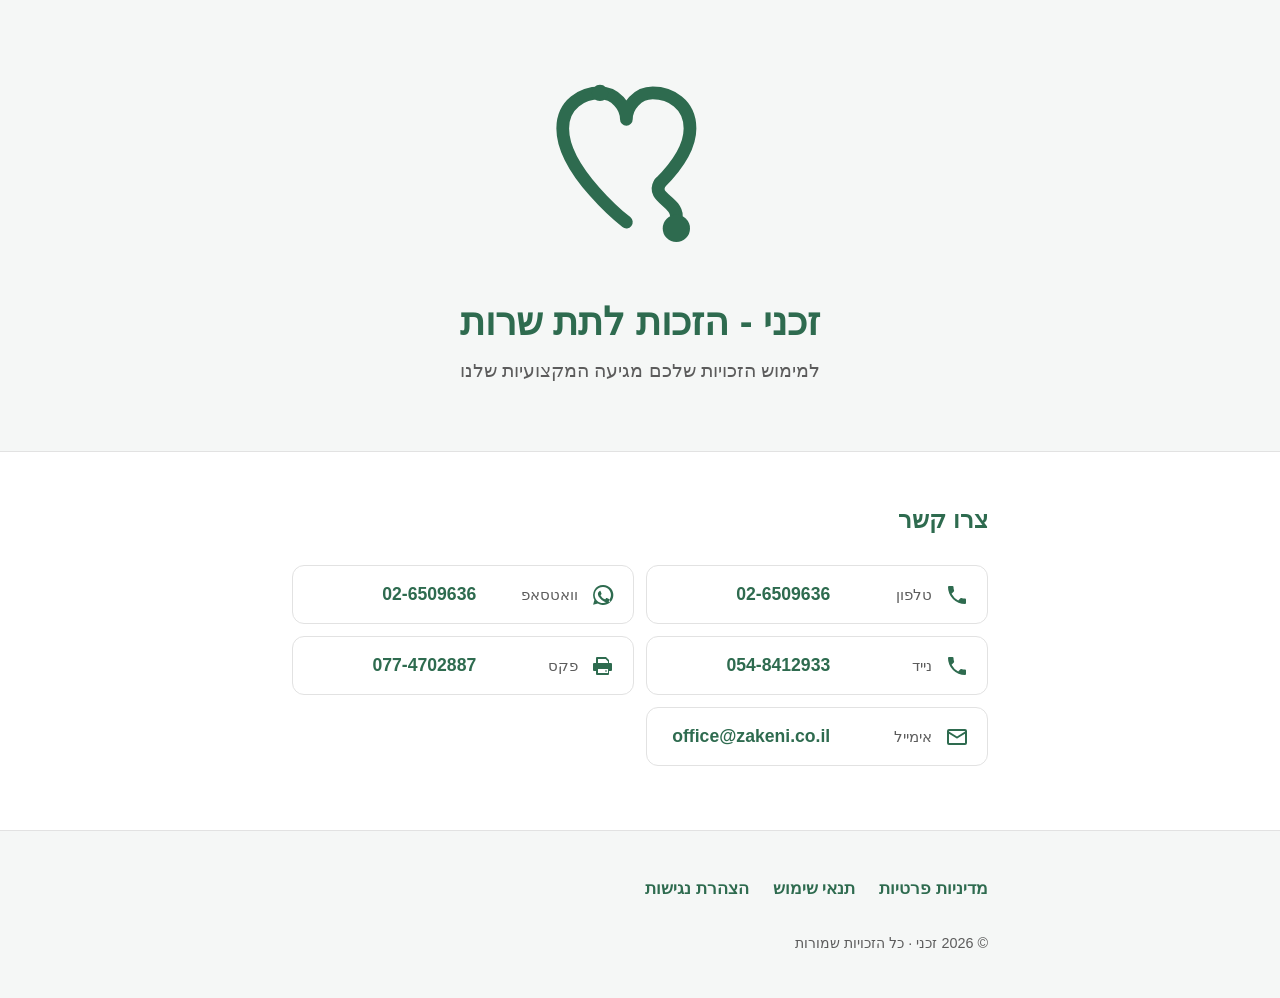
<file: index.html>
<!DOCTYPE html>
<html dir="rtl" lang="he">
<head>
  <meta charset="UTF-8">
  <meta name="viewport" content="width=device-width, initial-scale=1.0">
  <title>זכני — מימוש זכויות רפואיות</title>
  <meta name="description" content="זכני — הזכות לתת שירות. למימוש הזכויות שלכם מגיעה המקצועיות שלנו. צרו קשר: טלפון, וואטסאפ ואימייל.">
  <meta name="theme-color" content="#2E6B4F">
  <meta name="robots" content="index, follow">
  <link rel="icon" href="logo.svg" type="image/svg+xml">
  <link rel="stylesheet" href="styles.css">
</head>
<body>
  <a class="skip-link" href="#main">דלג לתוכן הראשי</a>

  <header class="hero">
    <div class="wrap">
      <img class="logo-hero" src="logo.svg" alt="לוגו זכני — מימוש זכויות רפואיות">
      <h1>זכני - הזכות לתת שרות</h1>
      <p class="sub">למימוש הזכויות שלכם מגיעה המקצועיות שלנו</p>
    </div>
  </header>

  <main id="main">
    <section class="contact" aria-labelledby="contact-heading">
      <div class="wrap">
        <h2 id="contact-heading">צרו קשר</h2>
        <ul>
          <li>
            <a href="tel:+97226509636" aria-label="התקשרו: 02-6509636">
              <svg class="ico" viewBox="0 0 24 24" aria-hidden="true" focusable="false">
                <path d="M6.6 10.8a15 15 0 0 0 6.6 6.6l2.2-2.2a1 1 0 0 1 1-.25 11.5 11.5 0 0 0 3.6.58 1 1 0 0 1 1 1V20a1 1 0 0 1-1 1A17 17 0 0 1 3 4a1 1 0 0 1 1-1h3.5a1 1 0 0 1 1 1 11.5 11.5 0 0 0 .58 3.6 1 1 0 0 1-.25 1z"/>
              </svg>
              <span class="label">טלפון</span>
              <span class="value">02-6509636</span>
            </a>
          </li>
          <li>
            <a href="https://wa.me/97226509636" target="_blank" rel="noopener" aria-label="וואטסאפ: 02-6509636">
              <svg class="ico" viewBox="0 0 24 24" aria-hidden="true" focusable="false">
                <path d="M12 2a10 10 0 0 0-8.6 15l-1.3 4.7 4.8-1.3A10 10 0 1 0 12 2zm0 2a8 8 0 0 1 6.9 12l-.3.5.7 2.6-2.7-.7-.5.3A8 8 0 1 1 12 4zm-3.4 4.3c-.2 0-.5.1-.7.4-.3.3-1 1-1 2.4s1 2.8 1.2 3c.2.2 2 3.1 4.9 4.3 2.4 1 2.9.8 3.4.8.5-.1 1.7-.7 1.9-1.4.2-.7.2-1.2.2-1.4-.1-.1-.3-.2-.6-.4l-2-1c-.3-.1-.5-.2-.7.1l-.7 1c-.2.2-.4.3-.7.1-.3-.1-1.3-.5-2.5-1.5-.9-.8-1.5-1.8-1.7-2.1-.2-.3 0-.5.1-.6l.5-.6c.1-.2.2-.3.3-.5.1-.2 0-.4 0-.5l-.9-2.2c-.2-.6-.5-.5-.7-.5z"/>
              </svg>
              <span class="label">וואטסאפ</span>
              <span class="value">02-6509636</span>
            </a>
          </li>
          <li>
            <a href="tel:+972548412933" aria-label="התקשרו, נייד: 054-8412933">
              <svg class="ico" viewBox="0 0 24 24" aria-hidden="true" focusable="false">
                <path d="M6.6 10.8a15 15 0 0 0 6.6 6.6l2.2-2.2a1 1 0 0 1 1-.25 11.5 11.5 0 0 0 3.6.58 1 1 0 0 1 1 1V20a1 1 0 0 1-1 1A17 17 0 0 1 3 4a1 1 0 0 1 1-1h3.5a1 1 0 0 1 1 1 11.5 11.5 0 0 0 .58 3.6 1 1 0 0 1-.25 1z"/>
              </svg>
              <span class="label">נייד</span>
              <span class="value">054-8412933</span>
            </a>
          </li>
          <li>
            <div class="static" style="display:flex;align-items:center;gap:0.85rem;min-height:44px;padding:0.85rem 1.1rem;color:var(--gray-text);font-size:1.1rem;">
              <svg class="ico" viewBox="0 0 24 24" aria-hidden="true" focusable="false">
                <path d="M6 3h9l3 3v3h2a1 1 0 0 1 1 1v6a1 1 0 0 1-1 1h-2v3a1 1 0 0 1-1 1H6a1 1 0 0 1-1-1v-3H3a1 1 0 0 1-1-1v-6a1 1 0 0 1 1-1h2V4a1 1 0 0 1 1-1zm1 2v4h10V7.4L14.6 5H7zm0 10v4h10v-4H7zm9 1.5h-2v1h2v-1z"/>
              </svg>
              <span class="label">פקס</span>
              <span class="value" aria-label="פקס: 077-4702887">077-4702887</span>
            </div>
          </li>
          <li>
            <a href="mailto:office@zakeni.co.il">
              <svg class="ico" viewBox="0 0 24 24" aria-hidden="true" focusable="false">
                <path d="M4 4h16a2 2 0 0 1 2 2v12a2 2 0 0 1-2 2H4a2 2 0 0 1-2-2V6a2 2 0 0 1 2-2zm0 2v.5l8 5 8-5V6H4zm16 2.7-7.4 4.6a1 1 0 0 1-1.2 0L4 8.7V18h16V8.7z"/>
              </svg>
              <span class="label">אימייל</span>
              <span class="value">office@zakeni.co.il</span>
            </a>
          </li>
        </ul>
      </div>
    </section>
  </main>

  <footer class="site-footer">
    <div class="wrap">
      <nav aria-label="עמודי מדיניות">
        <ul>
          <li><a href="privacy.html">מדיניות פרטיות</a></li>
          <li><a href="terms.html">תנאי שימוש</a></li>
          <li><a href="accessibility.html">הצהרת נגישות</a></li>
        </ul>
      </nav>
      <p class="fineprint">© 2026 זכני · כל הזכויות שמורות</p>
    </div>
  </footer>
</body>
</html>
</file>
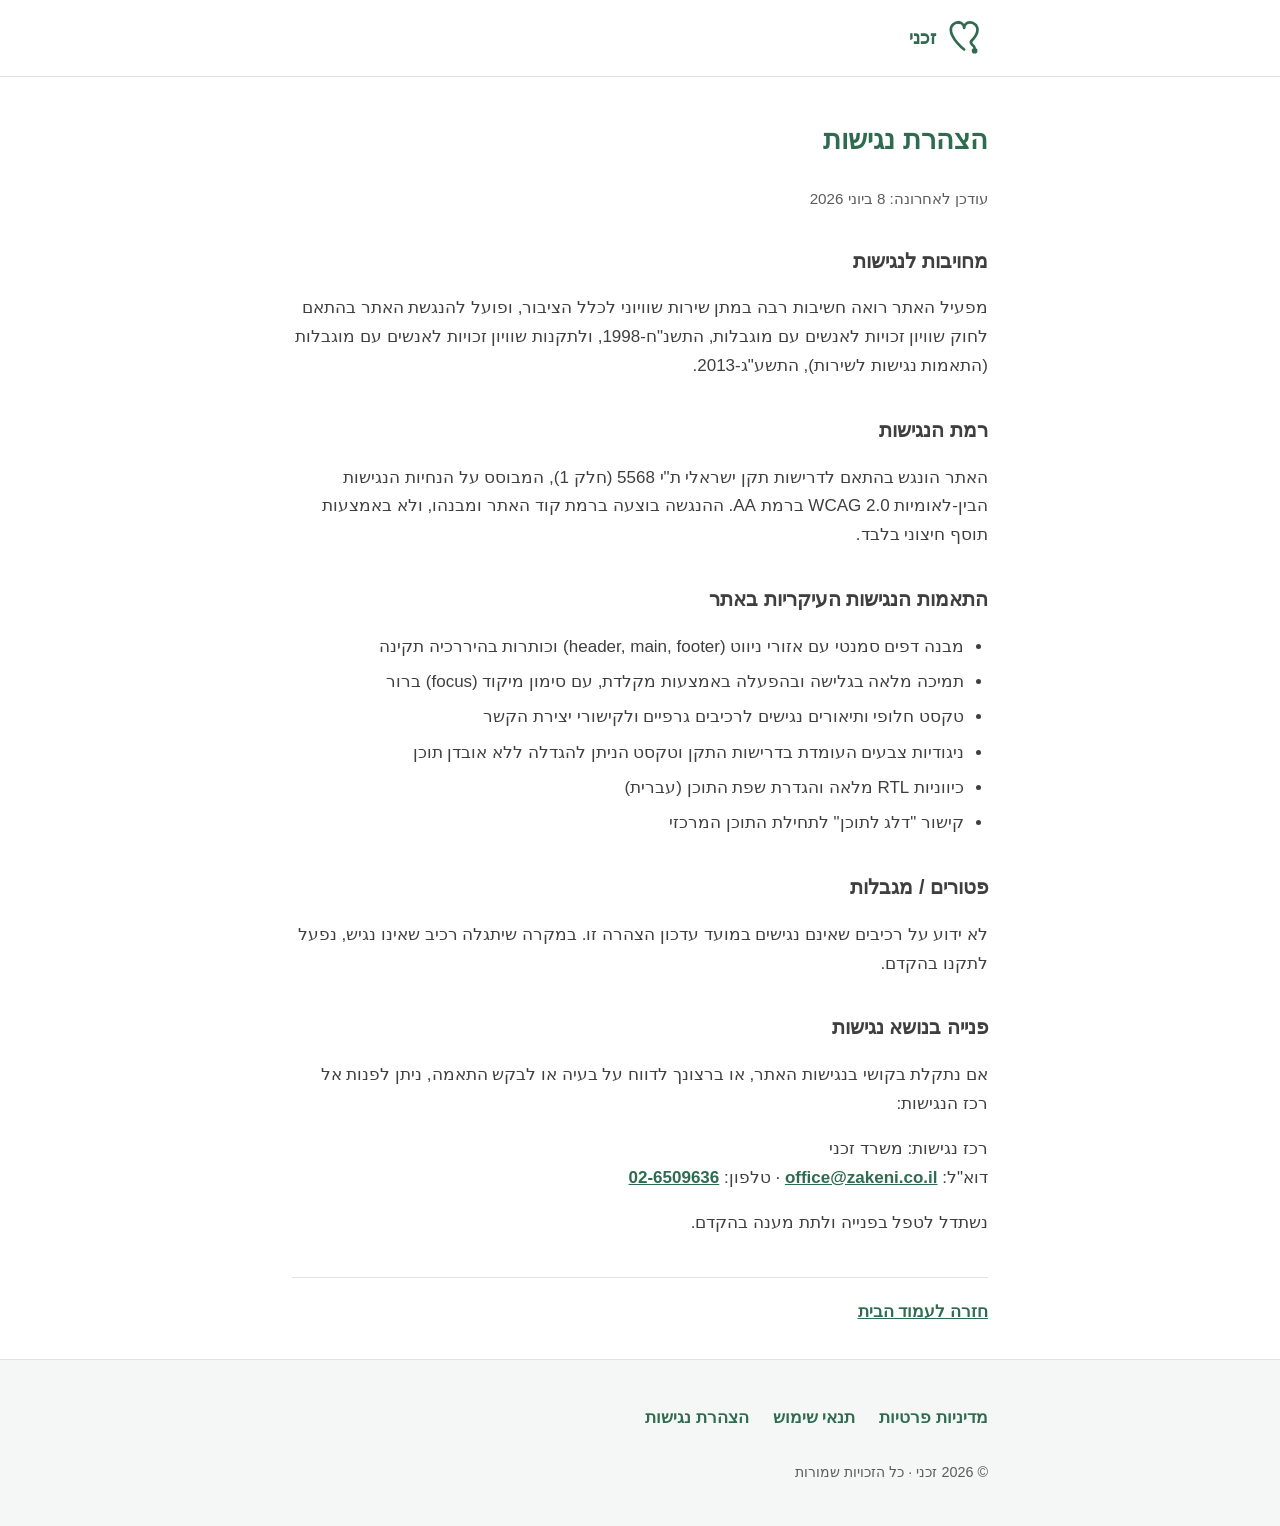
<file: accessibility.html>
<!DOCTYPE html>
<html dir="rtl" lang="he">
<head>
  <meta charset="UTF-8">
  <meta name="viewport" content="width=device-width, initial-scale=1.0">
  <title>הצהרת נגישות — זכני</title>
  <meta name="description" content="הצהרת הנגישות של זכני — מימוש זכויות רפואיות.">
  <meta name="theme-color" content="#2E6B4F">
  <link rel="icon" href="logo.svg" type="image/svg+xml">
  <link rel="stylesheet" href="styles.css">
</head>
<body>
  <a class="skip-link" href="#main">דלג לתוכן</a>

  <header class="site-header">
    <div class="wrap">
      <a class="brand-link" href="index.html" aria-label="זכני — חזרה לעמוד הבית">
        <img class="logo-mark" src="logo.svg" alt="">
        <span class="brand-name">זכני</span>
      </a>
    </div>
  </header>

  <main id="main">
    <article class="policy">
      <div class="wrap">
        <h1>הצהרת נגישות</h1>
        <p class="updated">עודכן לאחרונה: 8 ביוני 2026</p>

        <h2>מחויבות לנגישות</h2>
        <p>מפעיל האתר רואה חשיבות רבה במתן שירות שוויוני לכלל הציבור, ופועל להנגשת האתר בהתאם לחוק שוויון זכויות לאנשים עם מוגבלות, התשנ"ח-1998, ולתקנות שוויון זכויות לאנשים עם מוגבלות (התאמות נגישות לשירות), התשע"ג-2013.</p>

        <h2>רמת הנגישות</h2>
        <p>האתר הונגש בהתאם לדרישות תקן ישראלי ת"י 5568 (חלק 1), המבוסס על הנחיות הנגישות הבין-לאומיות <span lang="en">WCAG 2.0</span> ברמת <span lang="en">AA</span>. ההנגשה בוצעה ברמת קוד האתר ומבנהו, ולא באמצעות תוסף חיצוני בלבד.</p>

        <h2>התאמות הנגישות העיקריות באתר</h2>
        <ul>
          <li>מבנה דפים סמנטי עם אזורי ניווט (<span lang="en">header, main, footer</span>) וכותרות בהיררכיה תקינה</li>
          <li>תמיכה מלאה בגלישה ובהפעלה באמצעות מקלדת, עם סימון מיקוד (<span lang="en">focus</span>) ברור</li>
          <li>טקסט חלופי ותיאורים נגישים לרכיבים גרפיים ולקישורי יצירת הקשר</li>
          <li>ניגודיות צבעים העומדת בדרישות התקן וטקסט הניתן להגדלה ללא אובדן תוכן</li>
          <li>כיווניות <span lang="en">RTL</span> מלאה והגדרת שפת התוכן (עברית)</li>
          <li>קישור "דלג לתוכן" לתחילת התוכן המרכזי</li>
        </ul>

        <h2>פטורים / מגבלות</h2>
        <p>לא ידוע על רכיבים שאינם נגישים במועד עדכון הצהרה זו. במקרה שיתגלה רכיב שאינו נגיש, נפעל לתקנו בהקדם.</p>

        <h2>פנייה בנושא נגישות</h2>
        <p>אם נתקלת בקושי בנגישות האתר, או ברצונך לדווח על בעיה או לבקש התאמה, ניתן לפנות אל רכז הנגישות:</p>
        <p>רכז נגישות: משרד זכני<br>
        דוא"ל: <a href="mailto:office@zakeni.co.il">office@zakeni.co.il</a> · טלפון: <a href="tel:+97226509636" aria-label="התקשרו: 02-6509636">02-6509636</a></p>
        <p>נשתדל לטפל בפנייה ולתת מענה בהקדם.</p>

        <p class="back-home"><a href="index.html">חזרה לעמוד הבית</a></p>
      </div>
    </article>
  </main>

  <footer class="site-footer">
    <div class="wrap">
      <nav aria-label="עמודי מדיניות">
        <ul>
          <li><a href="privacy.html">מדיניות פרטיות</a></li>
          <li><a href="terms.html">תנאי שימוש</a></li>
          <li><a href="accessibility.html">הצהרת נגישות</a></li>
        </ul>
      </nav>
      <p class="fineprint">© 2026 זכני · כל הזכויות שמורות</p>
    </div>
  </footer>
</body>
</html>
</file>
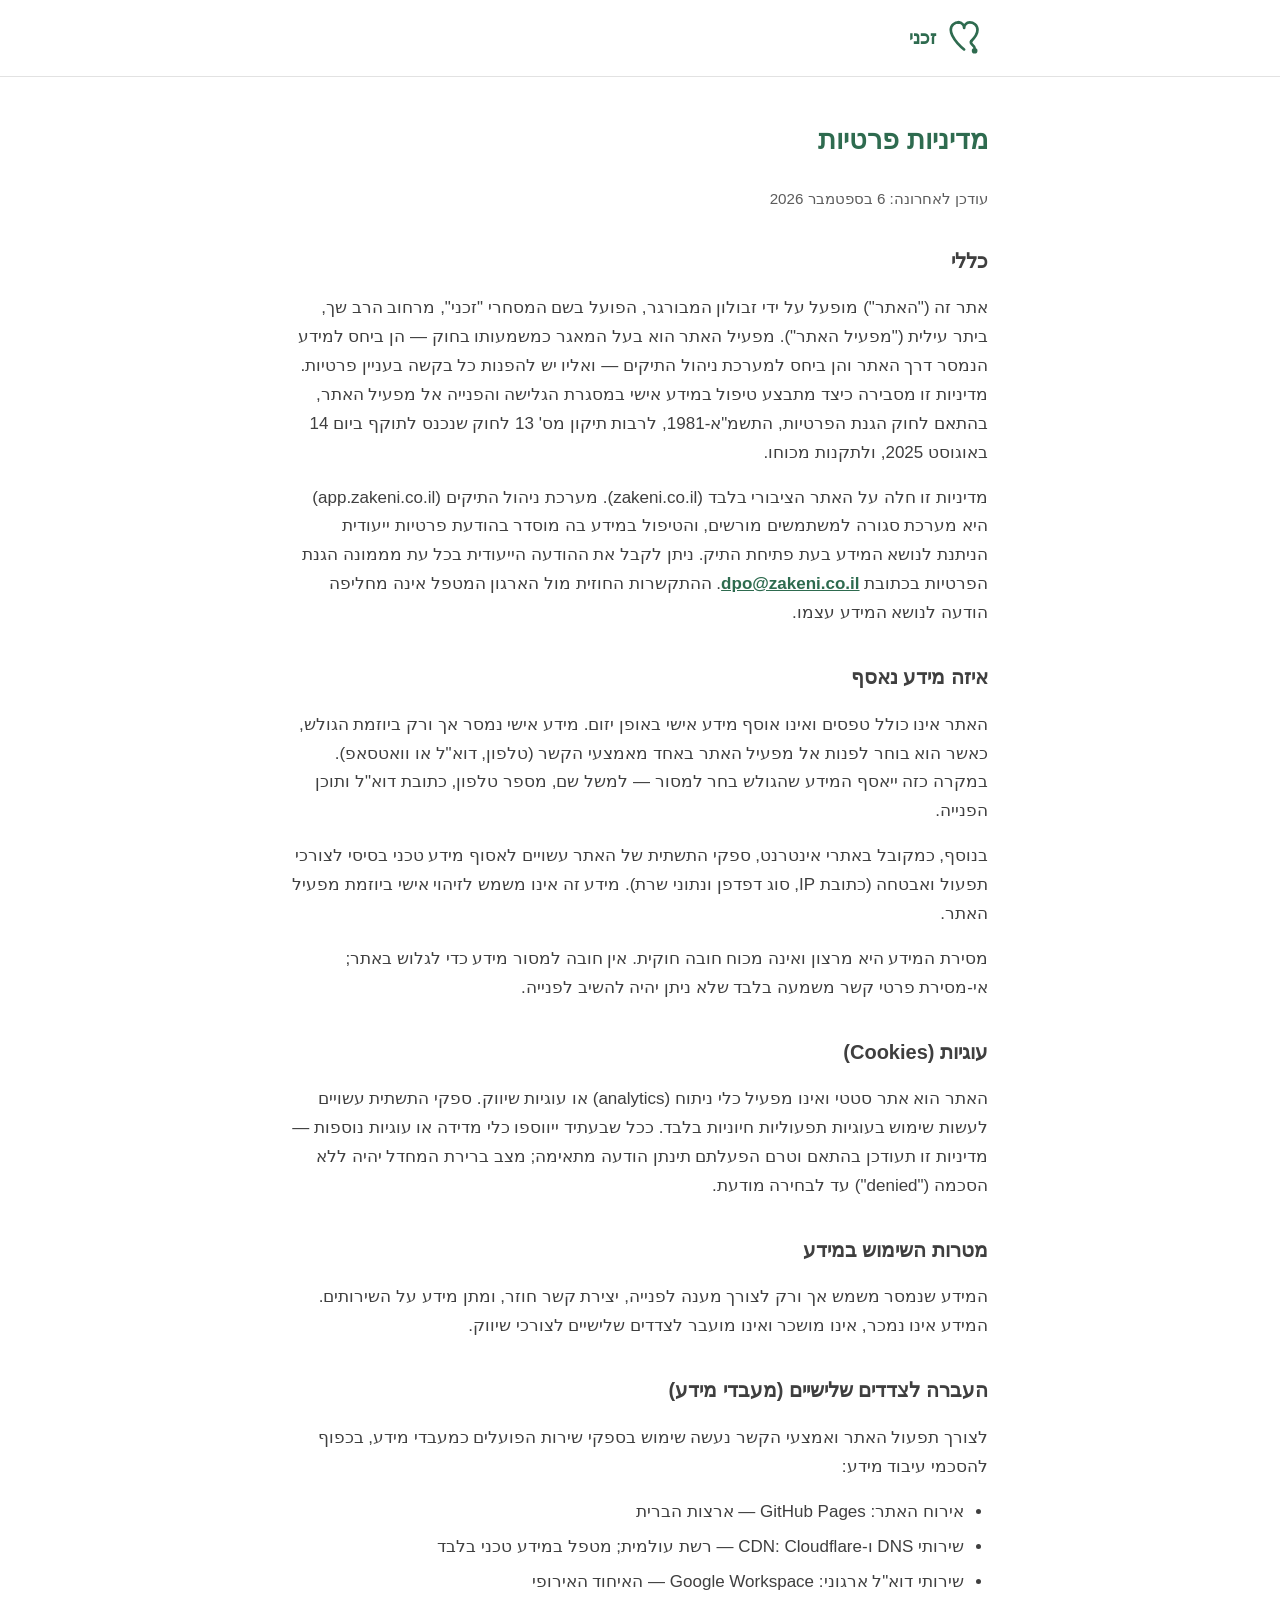
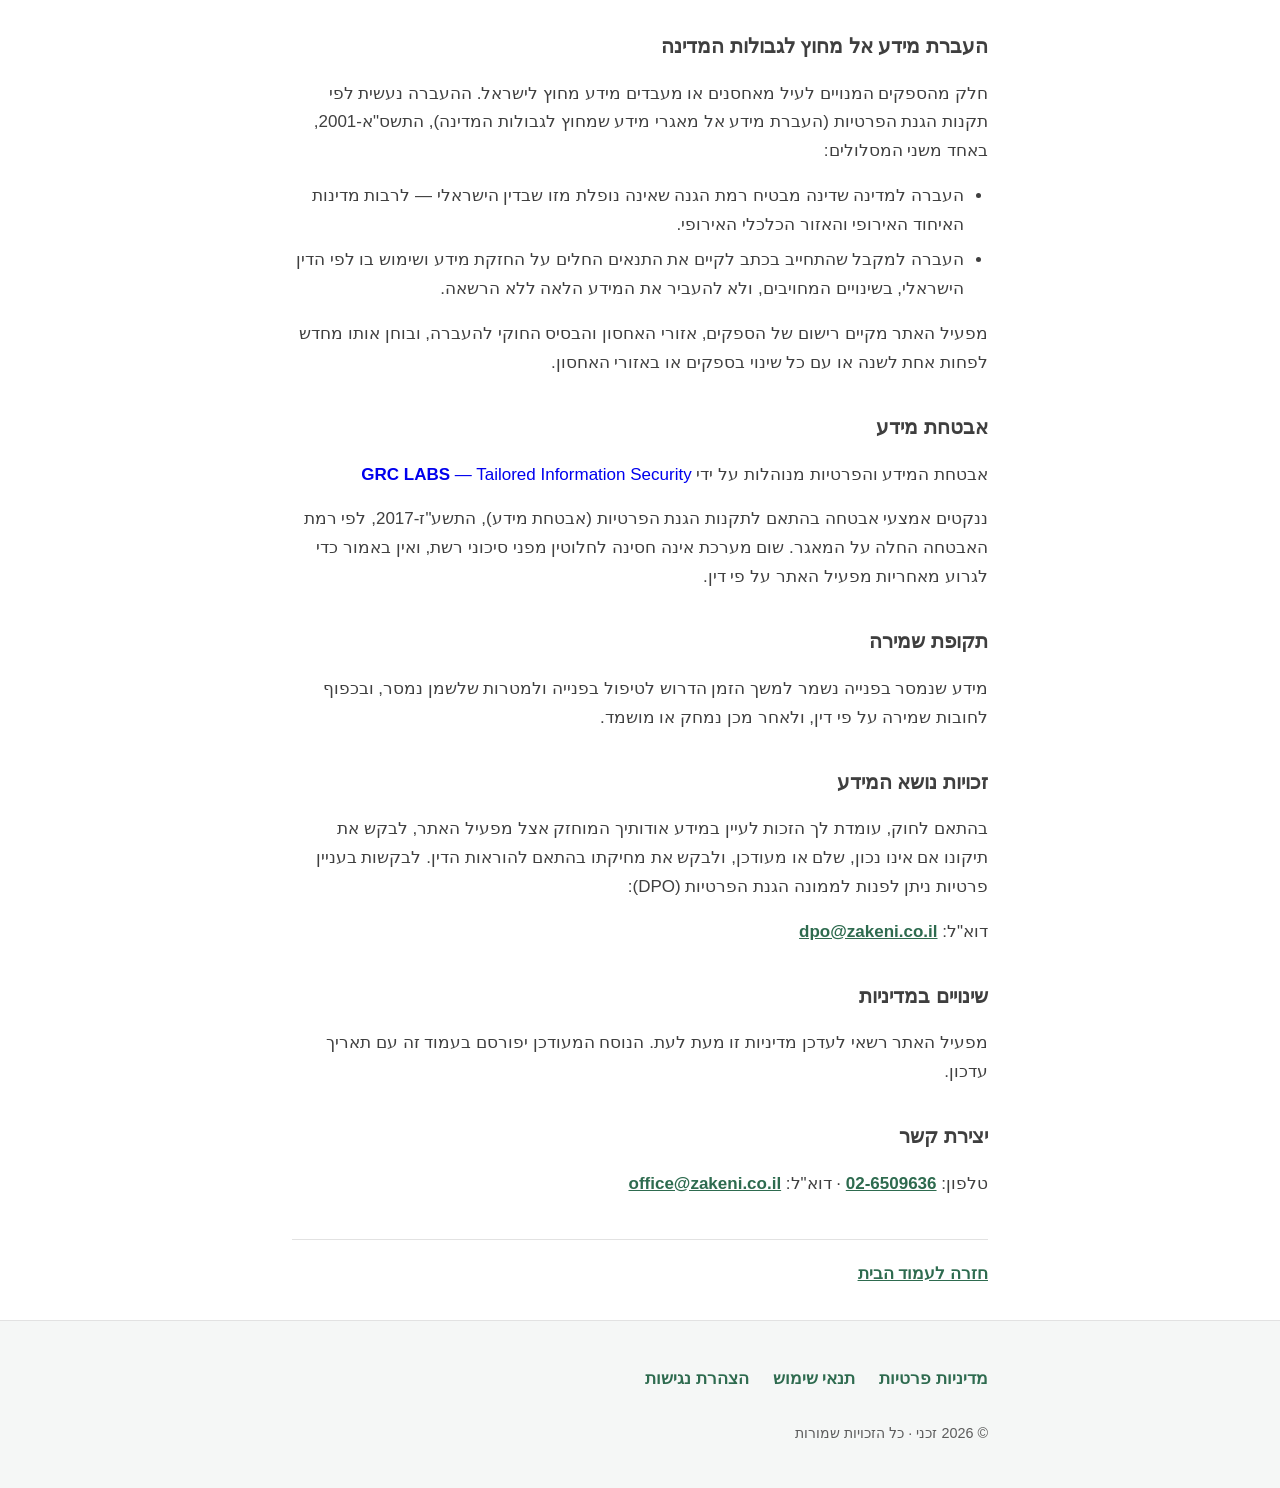
<file: privacy.html>
<!DOCTYPE html>
<html dir="rtl" lang="he">
<head>
  <meta charset="UTF-8">
  <meta name="viewport" content="width=device-width, initial-scale=1.0">
  <title>מדיניות פרטיות — זכני</title>
  <meta name="description" content="מדיניות הפרטיות של זכני — מימוש זכויות רפואיות.">
  <meta name="theme-color" content="#2E6B4F">
  <link rel="icon" href="logo.svg" type="image/svg+xml">
  <link rel="stylesheet" href="styles.css">
</head>
<body>
  <a class="skip-link" href="#main">דלג לתוכן</a>

  <header class="site-header">
    <div class="wrap">
      <a class="brand-link" href="index.html" aria-label="זכני — חזרה לעמוד הבית">
        <img class="logo-mark" src="logo.svg" alt="">
        <span class="brand-name">זכני</span>
      </a>
    </div>
  </header>

  <main id="main">
    <article class="policy">
      <div class="wrap">
        <h1>מדיניות פרטיות</h1>
        <p class="updated">עודכן לאחרונה: 6 בספטמבר 2026</p>

        <h2>כללי</h2>
        <p>אתר זה ("האתר") מופעל על ידי זבולון המבורגר, הפועל בשם המסחרי "זכני", מרחוב הרב שך, ביתר עילית ("מפעיל האתר"). מפעיל האתר הוא בעל המאגר כמשמעותו בחוק — הן ביחס למידע הנמסר דרך האתר והן ביחס למערכת ניהול התיקים — ואליו יש להפנות כל בקשה בעניין פרטיות. מדיניות זו מסבירה כיצד מתבצע טיפול במידע אישי במסגרת הגלישה והפנייה אל מפעיל האתר, בהתאם לחוק הגנת הפרטיות, התשמ"א-1981, לרבות תיקון מס' 13 לחוק שנכנס לתוקף ביום 14 באוגוסט 2025, ולתקנות מכוחו.</p>
        <p>מדיניות זו חלה על האתר הציבורי בלבד (<span lang="en">zakeni.co.il</span>). מערכת ניהול התיקים (<span lang="en">app.zakeni.co.il</span>) היא מערכת סגורה למשתמשים מורשים, והטיפול במידע בה מוסדר בהודעת פרטיות ייעודית הניתנת לנושא המידע בעת פתיחת התיק. ניתן לקבל את ההודעה הייעודית בכל עת מממונה הגנת הפרטיות בכתובת <a href="mailto:dpo@zakeni.co.il">dpo@zakeni.co.il</a>. ההתקשרות החוזית מול הארגון המטפל אינה מחליפה הודעה לנושא המידע עצמו.</p>

        <h2>איזה מידע נאסף</h2>
        <p>האתר אינו כולל טפסים ואינו אוסף מידע אישי באופן יזום. מידע אישי נמסר אך ורק ביוזמת הגולש, כאשר הוא בוחר לפנות אל מפעיל האתר באחד מאמצעי הקשר (טלפון, דוא"ל או וואטסאפ). במקרה כזה ייאסף המידע שהגולש בחר למסור — למשל שם, מספר טלפון, כתובת דוא"ל ותוכן הפנייה.</p>
        <p>בנוסף, כמקובל באתרי אינטרנט, ספקי התשתית של האתר עשויים לאסוף מידע טכני בסיסי לצורכי תפעול ואבטחה (כתובת <span lang="en">IP</span>, סוג דפדפן ונתוני שרת). מידע זה אינו משמש לזיהוי אישי ביוזמת מפעיל האתר.</p>
        <p>מסירת המידע היא מרצון ואינה מכוח חובה חוקית. אין חובה למסור מידע כדי לגלוש באתר; אי-מסירת פרטי קשר משמעה בלבד שלא ניתן יהיה להשיב לפנייה.</p>

        <h2>עוגיות (<span lang="en">Cookies</span>)</h2>
        <p>האתר הוא אתר סטטי ואינו מפעיל כלי ניתוח (<span lang="en">analytics</span>) או עוגיות שיווק. ספקי התשתית עשויים לעשות שימוש בעוגיות תפעוליות חיוניות בלבד. ככל שבעתיד ייווספו כלי מדידה או עוגיות נוספות — מדיניות זו תעודכן בהתאם וטרם הפעלתם תינתן הודעה מתאימה; מצב ברירת המחדל יהיה ללא הסכמה ("<span lang="en">denied</span>") עד לבחירה מודעת.</p>

        <h2>מטרות השימוש במידע</h2>
        <p>המידע שנמסר משמש אך ורק לצורך מענה לפנייה, יצירת קשר חוזר, ומתן מידע על השירותים. המידע אינו נמכר, אינו מושכר ואינו מועבר לצדדים שלישיים לצורכי שיווק.</p>

        <h2>העברה לצדדים שלישיים (מעבדי מידע)</h2>
        <p>לצורך תפעול האתר ואמצעי הקשר נעשה שימוש בספקי שירות הפועלים כמעבדי מידע, בכפוף להסכמי עיבוד מידע:</p>
        <ul>
          <li>אירוח האתר: <span lang="en">GitHub Pages</span> — ארצות הברית</li>
          <li>שירותי <span lang="en">DNS</span> ו-<span lang="en">CDN</span>: <span lang="en">Cloudflare</span> — רשת עולמית; מטפל במידע טכני בלבד</li>
          <li>שירותי דוא"ל ארגוני: <span lang="en">Google Workspace</span> — האיחוד האירופי</li>
        </ul>

        <h2>העברת מידע אל מחוץ לגבולות המדינה</h2>
        <p>חלק מהספקים המנויים לעיל מאחסנים או מעבדים מידע מחוץ לישראל. ההעברה נעשית לפי תקנות הגנת הפרטיות (העברת מידע אל מאגרי מידע שמחוץ לגבולות המדינה), התשס"א-2001, באחד משני המסלולים:</p>
        <ul>
          <li>העברה למדינה שדינה מבטיח רמת הגנה שאינה נופלת מזו שבדין הישראלי — לרבות מדינות האיחוד האירופי והאזור הכלכלי האירופי.</li>
          <li>העברה למקבל שהתחייב בכתב לקיים את התנאים החלים על החזקת מידע ושימוש בו לפי הדין הישראלי, בשינויים המחויבים, ולא להעביר את המידע הלאה ללא הרשאה.</li>
        </ul>
        <p>מפעיל האתר מקיים רישום של הספקים, אזורי האחסון והבסיס החוקי להעברה, ובוחן אותו מחדש לפחות אחת לשנה או עם כל שינוי בספקים או באזורי האחסון.</p>

        <h2>אבטחת מידע</h2>
        <p>אבטחת המידע והפרטיות מנוהלות על ידי <a href="https://grc-labs.com/" target="_blank" rel="noopener" lang="en" style="text-decoration: none;"><strong>GRC LABS</strong> — Tailored Information Security</a></p>
        <p>ננקטים אמצעי אבטחה בהתאם לתקנות הגנת הפרטיות (אבטחת מידע), התשע"ז-2017, לפי רמת האבטחה החלה על המאגר. שום מערכת אינה חסינה לחלוטין מפני סיכוני רשת, ואין באמור כדי לגרוע מאחריות מפעיל האתר על פי דין.</p>

        <h2>תקופת שמירה</h2>
        <p>מידע שנמסר בפנייה נשמר למשך הזמן הדרוש לטיפול בפנייה ולמטרות שלשמן נמסר, ובכפוף לחובות שמירה על פי דין, ולאחר מכן נמחק או מושמד.</p>

        <h2>זכויות נושא המידע</h2>
        <p>בהתאם לחוק, עומדת לך הזכות לעיין במידע אודותיך המוחזק אצל מפעיל האתר, לבקש את תיקונו אם אינו נכון, שלם או מעודכן, ולבקש את מחיקתו בהתאם להוראות הדין. לבקשות בעניין פרטיות ניתן לפנות לממונה הגנת הפרטיות (<span lang="en">DPO</span>):</p>
        <p>דוא"ל: <a href="mailto:dpo@zakeni.co.il">dpo@zakeni.co.il</a></p>

        <h2>שינויים במדיניות</h2>
        <p>מפעיל האתר רשאי לעדכן מדיניות זו מעת לעת. הנוסח המעודכן יפורסם בעמוד זה עם תאריך עדכון.</p>

        <h2>יצירת קשר</h2>
        <p>טלפון: <a href="tel:+97226509636" aria-label="התקשרו: 02-6509636">02-6509636</a> · דוא"ל: <a href="mailto:office@zakeni.co.il">office@zakeni.co.il</a></p>

        <p class="back-home"><a href="index.html">חזרה לעמוד הבית</a></p>
      </div>
    </article>
  </main>

  <footer class="site-footer">
    <div class="wrap">
      <nav aria-label="עמודי מדיניות">
        <ul>
          <li><a href="privacy.html">מדיניות פרטיות</a></li>
          <li><a href="terms.html">תנאי שימוש</a></li>
          <li><a href="accessibility.html">הצהרת נגישות</a></li>
        </ul>
      </nav>
      <p class="fineprint">© 2026 זכני · כל הזכויות שמורות</p>
    </div>
  </footer>
</body>
</html>
</file>
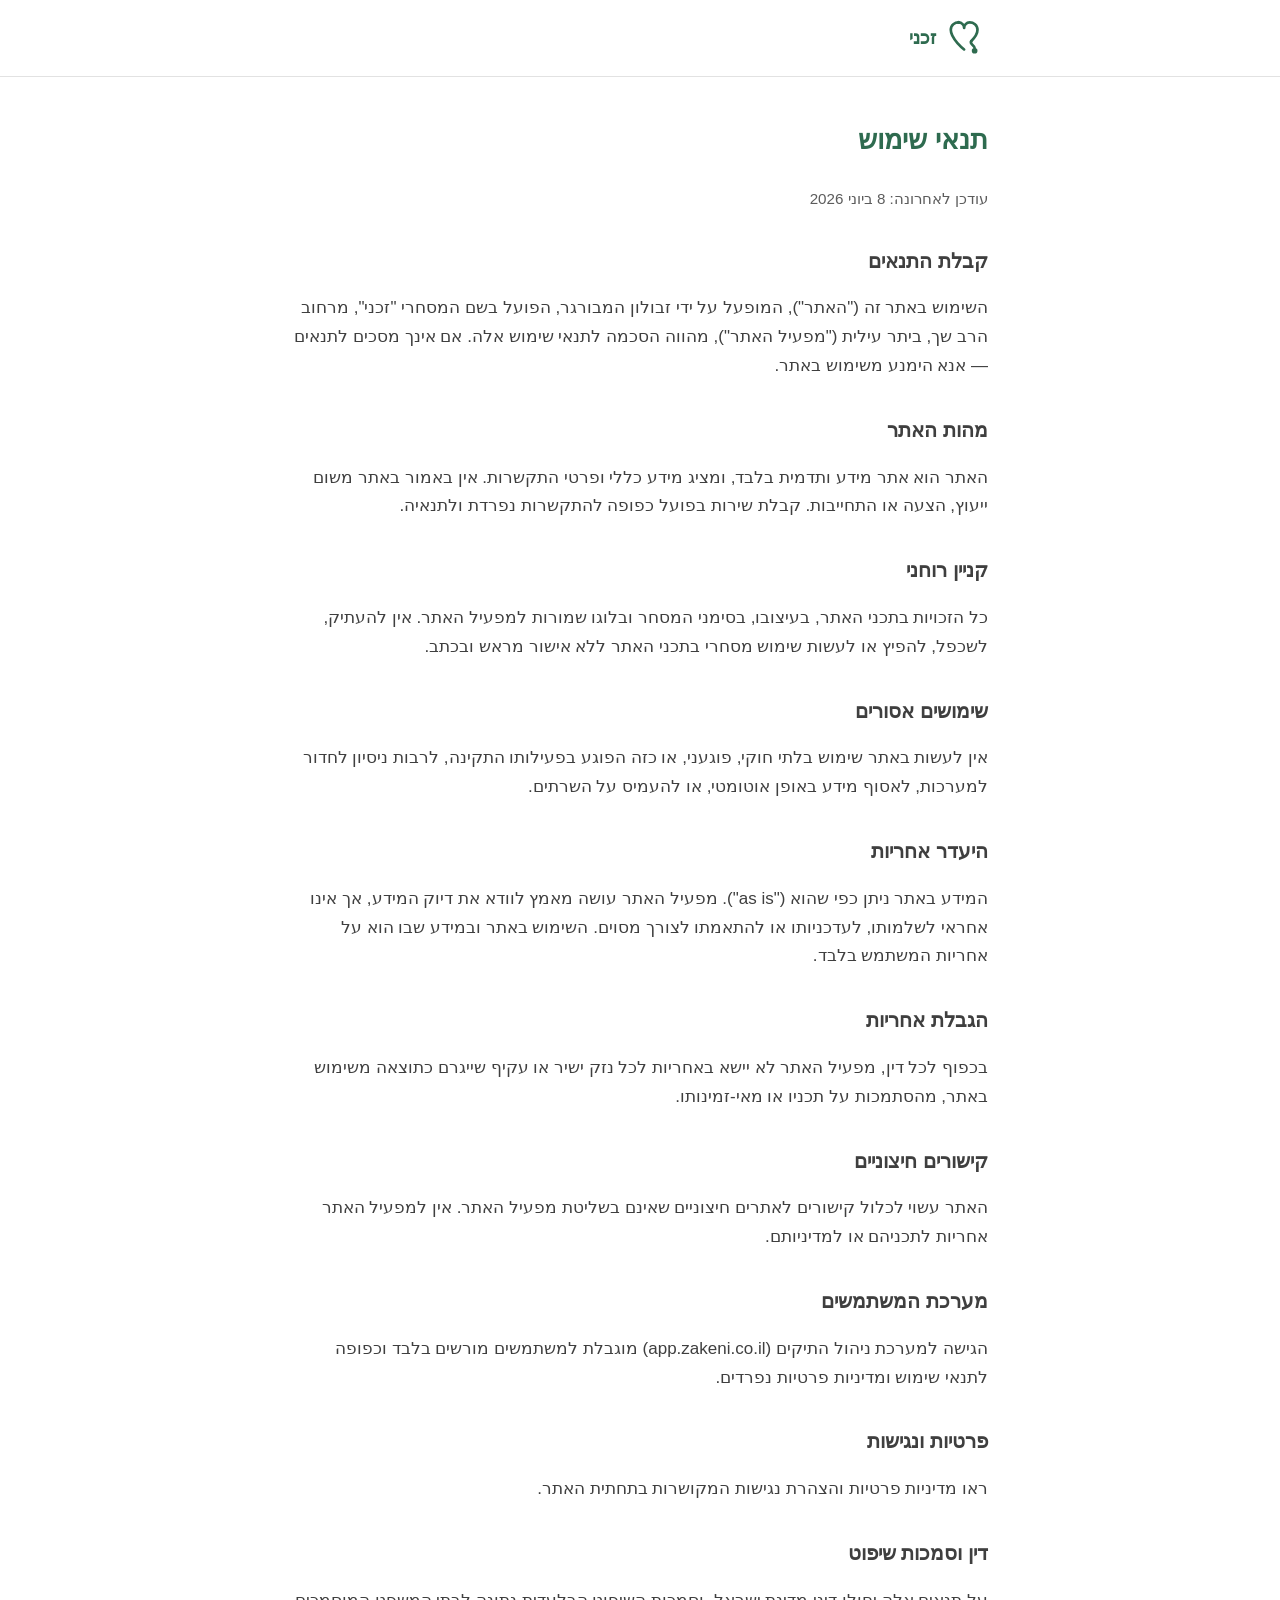
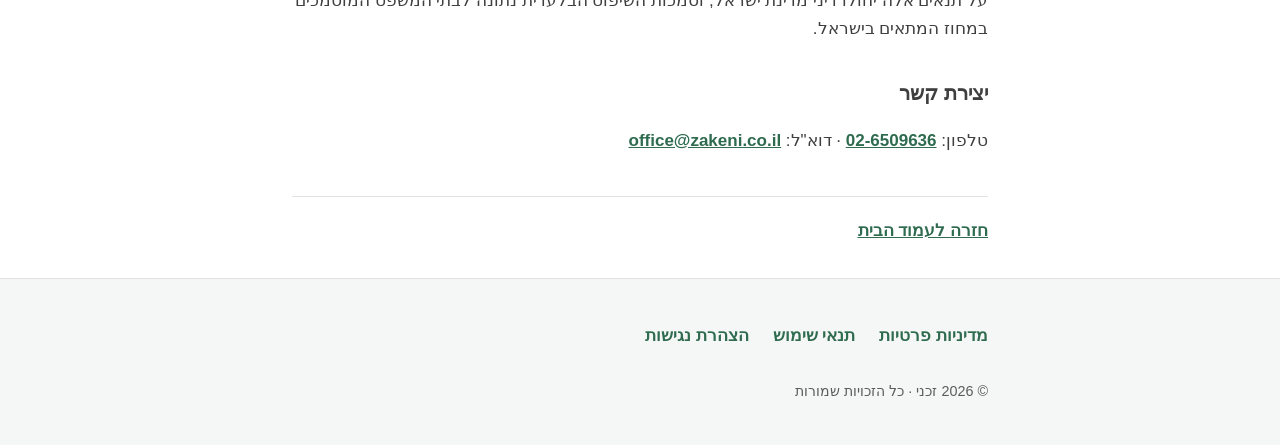
<file: terms.html>
<!DOCTYPE html>
<html dir="rtl" lang="he">
<head>
  <meta charset="UTF-8">
  <meta name="viewport" content="width=device-width, initial-scale=1.0">
  <title>תנאי שימוש — זכני</title>
  <meta name="description" content="תנאי השימוש של זכני — מימוש זכויות רפואיות.">
  <meta name="theme-color" content="#2E6B4F">
  <link rel="icon" href="logo.svg" type="image/svg+xml">
  <link rel="stylesheet" href="styles.css">
</head>
<body>
  <a class="skip-link" href="#main">דלג לתוכן</a>

  <header class="site-header">
    <div class="wrap">
      <a class="brand-link" href="index.html" aria-label="זכני — חזרה לעמוד הבית">
        <img class="logo-mark" src="logo.svg" alt="">
        <span class="brand-name">זכני</span>
      </a>
    </div>
  </header>

  <main id="main">
    <article class="policy">
      <div class="wrap">
        <h1>תנאי שימוש</h1>
        <p class="updated">עודכן לאחרונה: 8 ביוני 2026</p>

        <h2>קבלת התנאים</h2>
        <p>השימוש באתר זה ("האתר"), המופעל על ידי זבולון המבורגר, הפועל בשם המסחרי "זכני", מרחוב הרב שך, ביתר עילית ("מפעיל האתר"), מהווה הסכמה לתנאי שימוש אלה. אם אינך מסכים לתנאים — אנא הימנע משימוש באתר.</p>

        <h2>מהות האתר</h2>
        <p>האתר הוא אתר מידע ותדמית בלבד, ומציג מידע כללי ופרטי התקשרות. אין באמור באתר משום ייעוץ, הצעה או התחייבות. קבלת שירות בפועל כפופה להתקשרות נפרדת ולתנאיה.</p>

        <h2>קניין רוחני</h2>
        <p>כל הזכויות בתכני האתר, בעיצובו, בסימני המסחר ובלוגו שמורות למפעיל האתר. אין להעתיק, לשכפל, להפיץ או לעשות שימוש מסחרי בתכני האתר ללא אישור מראש ובכתב.</p>

        <h2>שימושים אסורים</h2>
        <p>אין לעשות באתר שימוש בלתי חוקי, פוגעני, או כזה הפוגע בפעילותו התקינה, לרבות ניסיון לחדור למערכות, לאסוף מידע באופן אוטומטי, או להעמיס על השרתים.</p>

        <h2>היעדר אחריות</h2>
        <p>המידע באתר ניתן כפי שהוא ("<span lang="en">as is</span>"). מפעיל האתר עושה מאמץ לוודא את דיוק המידע, אך אינו אחראי לשלמותו, לעדכניותו או להתאמתו לצורך מסוים. השימוש באתר ובמידע שבו הוא על אחריות המשתמש בלבד.</p>

        <h2>הגבלת אחריות</h2>
        <p>בכפוף לכל דין, מפעיל האתר לא יישא באחריות לכל נזק ישיר או עקיף שייגרם כתוצאה משימוש באתר, מהסתמכות על תכניו או מאי-זמינותו.</p>

        <h2>קישורים חיצוניים</h2>
        <p>האתר עשוי לכלול קישורים לאתרים חיצוניים שאינם בשליטת מפעיל האתר. אין למפעיל האתר אחריות לתכניהם או למדיניותם.</p>

        <h2>מערכת המשתמשים</h2>
        <p>הגישה למערכת ניהול התיקים (<span lang="en">app.zakeni.co.il</span>) מוגבלת למשתמשים מורשים בלבד וכפופה לתנאי שימוש ומדיניות פרטיות נפרדים.</p>

        <h2>פרטיות ונגישות</h2>
        <p>ראו מדיניות פרטיות והצהרת נגישות המקושרות בתחתית האתר.</p>

        <h2>דין וסמכות שיפוט</h2>
        <p>על תנאים אלה יחולו דיני מדינת ישראל, וסמכות השיפוט הבלעדית נתונה לבתי המשפט המוסמכים במחוז המתאים בישראל.</p>

        <h2>יצירת קשר</h2>
        <p>טלפון: <a href="tel:+97226509636" aria-label="התקשרו: 02-6509636">02-6509636</a> · דוא"ל: <a href="mailto:office@zakeni.co.il">office@zakeni.co.il</a></p>

        <p class="back-home"><a href="index.html">חזרה לעמוד הבית</a></p>
      </div>
    </article>
  </main>

  <footer class="site-footer">
    <div class="wrap">
      <nav aria-label="עמודי מדיניות">
        <ul>
          <li><a href="privacy.html">מדיניות פרטיות</a></li>
          <li><a href="terms.html">תנאי שימוש</a></li>
          <li><a href="accessibility.html">הצהרת נגישות</a></li>
        </ul>
      </nav>
      <p class="fineprint">© 2026 זכני · כל הזכויות שמורות</p>
    </div>
  </footer>
</body>
</html>
</file>
<file: styles.css>
/* ===========================================================================
   זכני — landing site styles
   Single stylesheet · mobile-first · RTL Hebrew · WCAG 2.1 AA
   No external requests (no web-font CDN) — privacy-friendly by design.
   To use the brand font, self-host TypoTag Fb / Heebo woff2 files and add an
   @font-face block here (see DEPLOY.md).
   =========================================================================== */

:root {
  --green:       #2E6B4F;   /* brand primary — 6.3:1 contrast on white */
  --green-dark:  #234f3b;   /* hover / active */
  --gray-text:   #3f3f3f;   /* body text — ~10:1 on white */
  --gray-soft:   #5c5c5c;   /* secondary text — ~7:1 on white */
  --gray-line:   #e2e2e2;   /* hairlines */
  --bg:          #ffffff;
  --bg-soft:     #f5f7f6;   /* faint green-tinted panel */
  --maxw:        46rem;
  --radius:      12px;
}

* { box-sizing: border-box; }

html {
  font-size: 100%;
  -webkit-text-size-adjust: 100%;
}

body {
  margin: 0;
  font-family: "TypoTag Fb", "Heebo", "Assistant", "Segoe UI", Arial, sans-serif;
  font-size: 1.0625rem;
  line-height: 1.7;
  color: var(--gray-text);
  background: var(--bg);
  -webkit-font-smoothing: antialiased;
  /* sticky footer: keep the footer at the viewport bottom on short pages */
  min-height: 100vh;
  display: flex;
  flex-direction: column;
}

main { flex: 1 0 auto; }

/* ---- skip-to-content link ------------------------------------------------ */
.skip-link {
  position: absolute;
  right: 1rem;
  top: -4rem;
  z-index: 100;
  background: var(--green);
  color: #fff;
  padding: 0.75rem 1.25rem;
  border-radius: var(--radius);
  text-decoration: none;
  transition: top 0.15s ease;
}
.skip-link:focus { top: 1rem; }

/* ---- focus visibility ---------------------------------------------------- */
a:focus-visible,
button:focus-visible {
  outline: 3px solid var(--green-dark);
  outline-offset: 3px;
  border-radius: 4px;
}

/* ---- layout helpers ------------------------------------------------------ */
.wrap {
  width: 100%;
  max-width: var(--maxw);
  margin-inline: auto;
  padding-inline: 1.25rem;
}

/* ---- site header (policy pages) ----------------------------------------- */
.site-header {
  border-bottom: 1px solid var(--gray-line);
  background: var(--bg);
}
.site-header .wrap {
  display: flex;
  align-items: center;
  gap: 0.75rem;
  padding-block: 1rem;
}
.site-header a.brand-link {
  display: flex;
  align-items: center;
  gap: 0.6rem;
  text-decoration: none;
  color: var(--green);
  min-height: 44px;
}
.site-header img.logo-mark { width: 42px; height: auto; }
.site-header .brand-name {
  font-size: 1.15rem;
  font-weight: 700;
  color: var(--green);
}

/* ---- hero (index) -------------------------------------------------------- */
.hero {
  background: var(--bg-soft);
  border-bottom: 1px solid var(--gray-line);
  text-align: center;
}
.hero .wrap {
  padding-block: 3.5rem 3rem;
}
.hero img.logo-hero {
  width: 168px;
  max-width: 60vw;
  height: auto;
  margin-inline: auto;
}
.hero h1 {
  margin: 1.5rem 0 0.5rem;
  font-size: 1.95rem;
  line-height: 1.3;
  color: var(--green);
  font-weight: 700;
}
.hero p.sub {
  margin: 0;
  font-size: 1.2rem;
  color: var(--gray-soft);
}

/* ---- generic section ----------------------------------------------------- */
section { padding-block: 3rem; }
section h2 {
  margin: 0 0 1.5rem;
  font-size: 1.5rem;
  color: var(--green);
  font-weight: 700;
}

/* ---- contact section ----------------------------------------------------- */
.contact ul {
  list-style: none;
  margin: 0;
  padding: 0;
  display: grid;
  gap: 0.75rem;
}
.contact li {
  border: 1px solid var(--gray-line);
  border-radius: var(--radius);
  background: var(--bg);
}
.contact a {
  display: flex;
  align-items: center;
  gap: 0.85rem;
  min-height: 44px;
  padding: 0.85rem 1.1rem;
  text-decoration: none;
  color: var(--gray-text);
  font-size: 1.1rem;
}
.contact a:hover,
.contact a:focus-visible { background: var(--bg-soft); }
.contact .label {
  color: var(--gray-soft);
  font-size: 0.95rem;
  min-width: 5.5rem;
}
.contact .value {
  color: var(--green);
  font-weight: 600;
  direction: ltr;        /* phone numbers / email read LTR */
  unicode-bidi: embed;
}
.contact .ico {
  flex: none;
  width: 24px;
  height: 24px;
  fill: var(--green);
}

/* ---- policy page content ------------------------------------------------- */
.policy h1 {
  font-size: 1.7rem;
  color: var(--green);
  margin-top: 2.5rem;
}
.policy h2 {
  font-size: 1.25rem;
  margin-top: 2rem;
}
.policy p { margin: 1rem 0; }
.policy .placeholder-note {
  background: var(--bg-soft);
  border: 1px dashed var(--green);
  border-radius: var(--radius);
  padding: 1.25rem 1.5rem;
  color: var(--gray-soft);
}

/* ---- policy document content (additive: new content types only) ---------- */
.policy .updated {
  margin-top: 0.25rem;
  color: var(--gray-soft);   /* #5c5c5c — ~6.7:1 on white, passes AA */
  font-size: 0.95rem;
}
.policy ul {
  margin: 1rem 0;
  padding-inline-start: 1.5rem;   /* RTL-aware indent */
}
.policy li { margin: 0.4rem 0; }
.policy .back-home {
  margin-top: 2.5rem;
  padding-top: 1.25rem;
  border-top: 1px solid var(--gray-line);
}
.policy .back-home a {
  color: var(--green);
  font-weight: 600;
}
/* keep email/phone tokens reading LTR inside RTL prose */
.policy a[href^="tel:"],
.policy a[href^="mailto:"] {
  color: var(--green);
  font-weight: 600;
  unicode-bidi: isolate;
}

/* ---- footer -------------------------------------------------------------- */
.site-footer {
  border-top: 1px solid var(--gray-line);
  background: var(--bg-soft);
  margin-top: 1rem;
}
.site-footer .wrap { padding-block: 2.25rem; }
.site-footer nav ul {
  list-style: none;
  margin: 0 0 1.25rem;
  padding: 0;
  display: flex;
  flex-wrap: wrap;
  gap: 0.5rem 1.5rem;
}
.site-footer nav a {
  display: inline-flex;
  align-items: center;
  min-height: 44px;
  color: var(--green);
  text-decoration: none;
  font-weight: 600;
}
.site-footer nav a:hover,
.site-footer nav a:focus-visible { text-decoration: underline; }
.site-footer p.fineprint {
  margin: 0.35rem 0;
  font-size: 0.9rem;
  color: var(--gray-soft);
}
.site-footer p.fineprint a {
  color: var(--green);
}

/* ---- responsive ---------------------------------------------------------- */
@media (min-width: 40rem) {
  .hero .wrap { padding-block: 4.5rem 4rem; }
  .hero h1 { font-size: 2.4rem; }
  .hero img.logo-hero { width: 200px; }
  .contact ul { grid-template-columns: 1fr 1fr; }
}

/* ---- respects user motion / contrast preferences ------------------------- */
@media (prefers-reduced-motion: reduce) {
  * { transition: none !important; }
}
</file>
